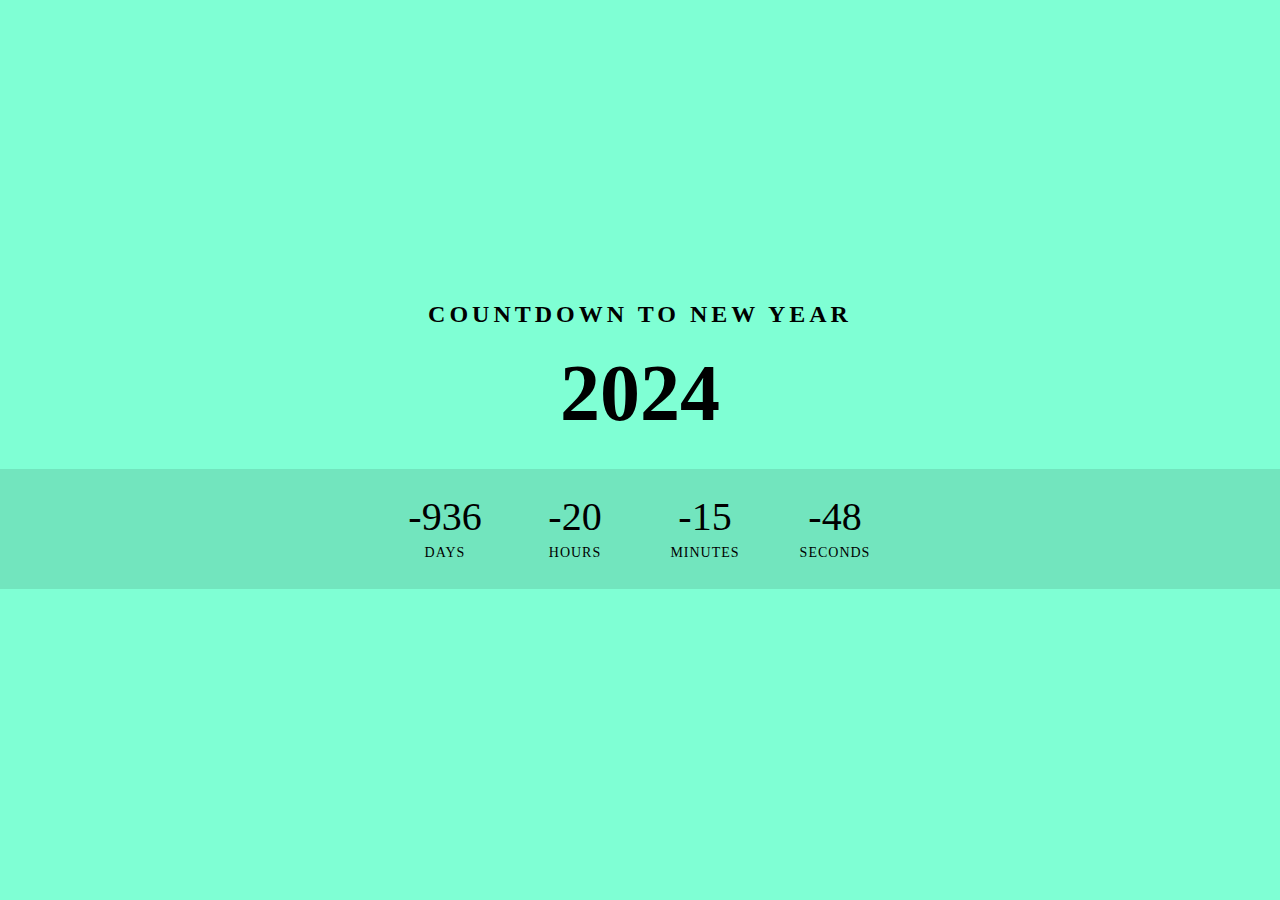
<file: Countdown to new year/index.html>
<!DOCTYPE html>
<html lang="en">
<head>
    <meta charset="UTF-8">
    <meta name="viewport" content="width=device-width, initial-scale=1.0">
    <title>Countdown To New Year</title>
    <link rel="stylesheet" href="styles.css">
</head>
<body>
    <h2>Countdown to New Year</h2>
    <div class="year">2024</div>
    <div class="countdown">
        <div id="day">00</div>
        <div id="hour">00</div>
        <div id="minute">00</div>
        <div id="second">00</div>
    </div>
    <script src="main.js"></script>
</body>
</html>
</file>
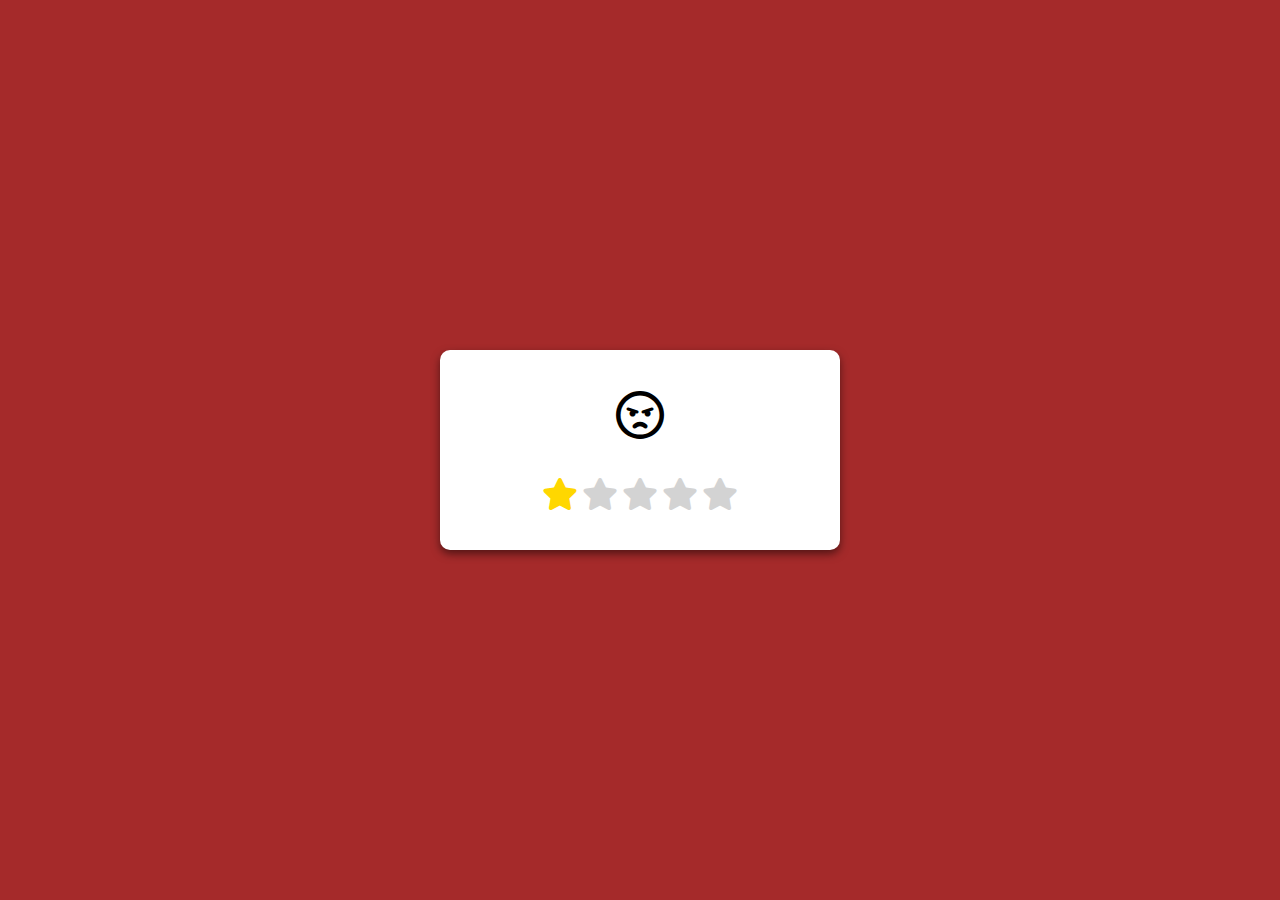
<file: Emoji rating section/index.html>
<!DOCTYPE html>
<html lang="en">
<head>
    <meta charset="UTF-8">
    <meta name="viewport" content="width=device-width, initial-scale=1.0">
    <link rel="stylesheet" href="styles.css">
    <link rel="stylesheet" 
    href="https://cdnjs.cloudflare.com/ajax/libs/font-awesome/6.4.0/css/all.min.css">
    <title>Emoji rating App</title>
</head>
<body>
    <div class="feedback-container">
        <div class="emoji-container">
            <i class="far fa-angry fa-3x"></i>
            <i class="far fa-frown fa-3x"></i>
            <i class="far fa-meh fa-3x"></i>
            <i class="far fa-smile fa-3x"></i>
            <i class="far fa-laugh fa-3x"></i>
        </div>
        <div class="rating-container">
            <i class="fas fa-star fa-2x active"></i>
            <i class="fas fa-star fa-2x"></i>
            <i class="fas fa-star fa-2x"></i>
            <i class="fas fa-star fa-2x"></i>
            <i class="fas fa-star fa-2x"></i>
        </div>
    </div>

    <script src="main.js"></script>
</body>
</html>
</file>
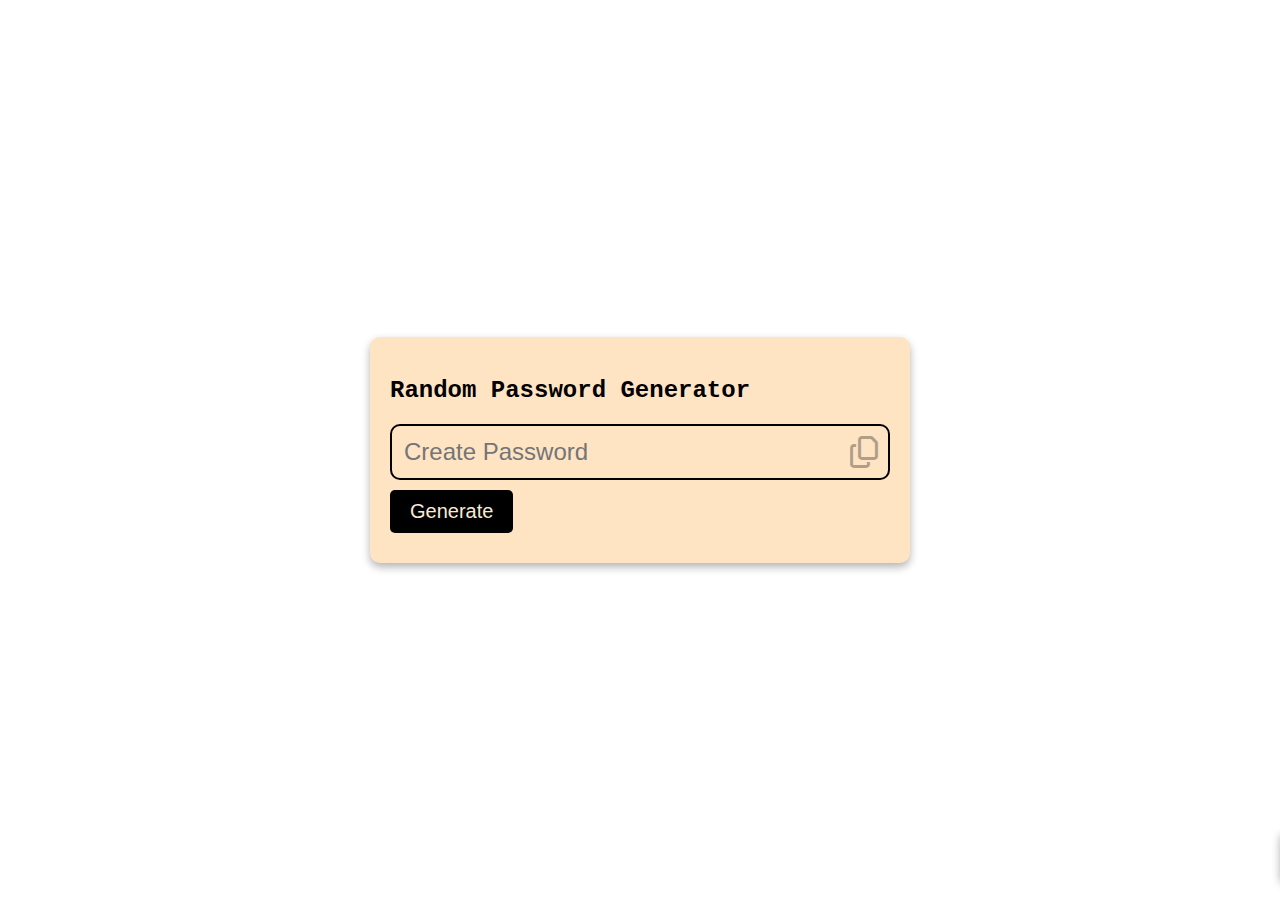
<file: Password Generator/index.html>
<!DOCTYPE html>
<html lang="en">
<head>
    <meta charset="UTF-8">
    <meta name="viewport" content="width=device-width, initial-scale=1.0">
    <title>Random Password Generator</title>
    <link rel="stylesheet" href="styles.css">
    <link rel="stylesheet" 
    href="https://cdnjs.cloudflare.com/ajax/libs/font-awesome/6.4.0/css/all.min.css">
</head>
<body>
    <div class="password-container">
        <h2>Random Password Generator</h2>
        <div class="input-container">
            <input type="text" id="input" class="input"
            placeholder="Create Password " readonly>
            <i class="far fa-copy fa-2x"></i>
        </div>
        <button class="btn">Generate</button>
    </div>
    <div class="alert-container active">Copied To Clipboard</div>
    <script src="main.js"></script>
</body>
</html>
</file>
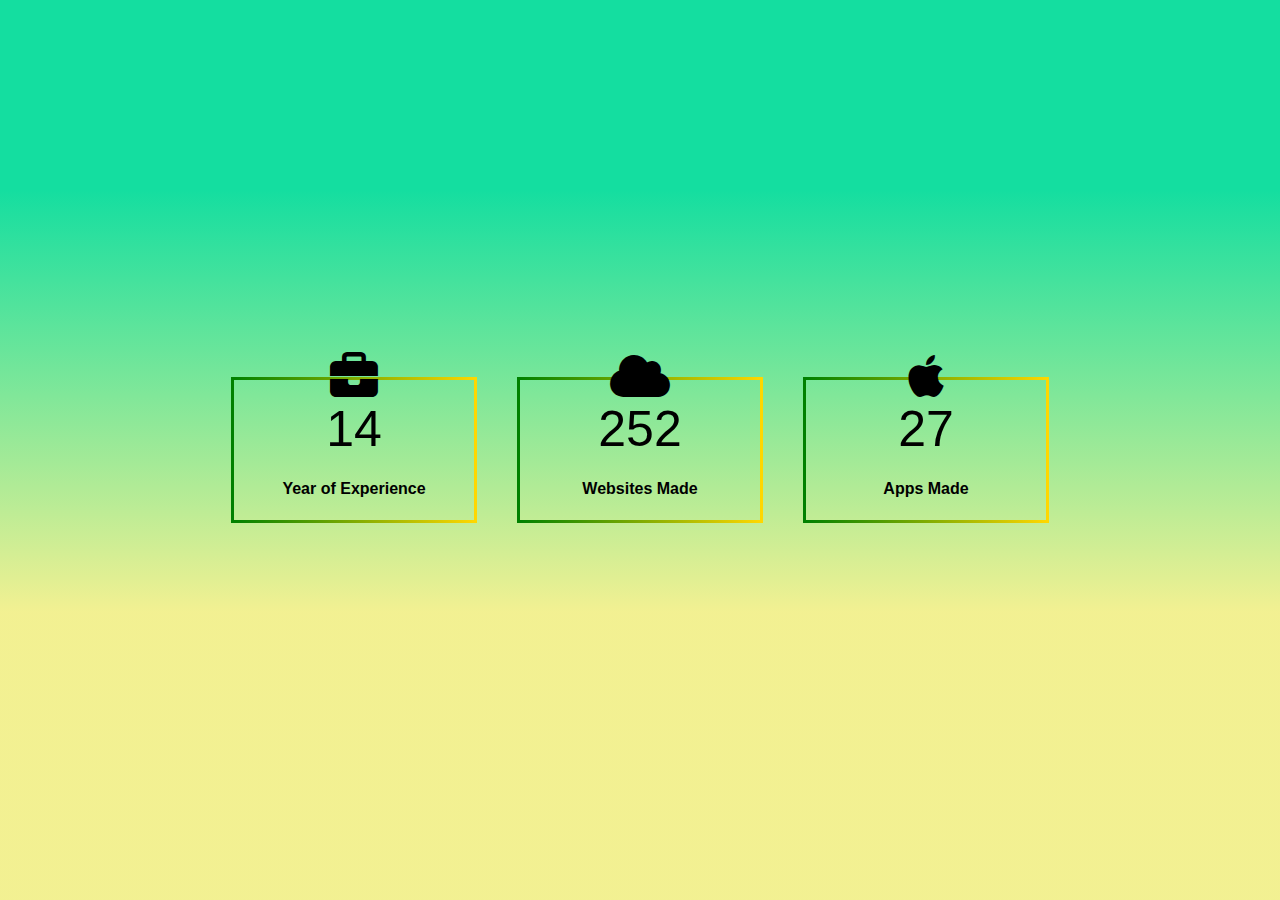
<file: Profile Statistics/index.html>
<!DOCTYPE html>
<html lang="en">
<head>
    <meta charset="UTF-8">
    <meta name="viewport" content="width=device-width, initial-scale=1.0">
    <title>Profile Statistics</title>
    <link rel="stylesheet" href="styles.css">
    <link rel="stylesheet" 
    href="https://cdnjs.cloudflare.com/ajax/libs/font-awesome/6.4.0/css/all.min.css">
</head>
<body>
    <div class="stats-container">
<i class="fas fa-briefcase fa-3x icon"></i>
<div class="counter" data-ceil="15">15</div>
<h4>Year of Experience</h4>
    </div>
    <div class="stats-container">
<i class="fas fa-cloud fa-3x icon"></i>
<div class="counter" data-ceil="260">260</div>
<h4>Websites Made</h4>
    </div>
    <div class="stats-container">
<i class="fab fa-apple fa-3x icon"></i>
<div class="counter" data-ceil="27">27</div>
<h4>Apps Made</h4>
    </div>


    <script src="main.js"></script>
</body>
</html>
</file>
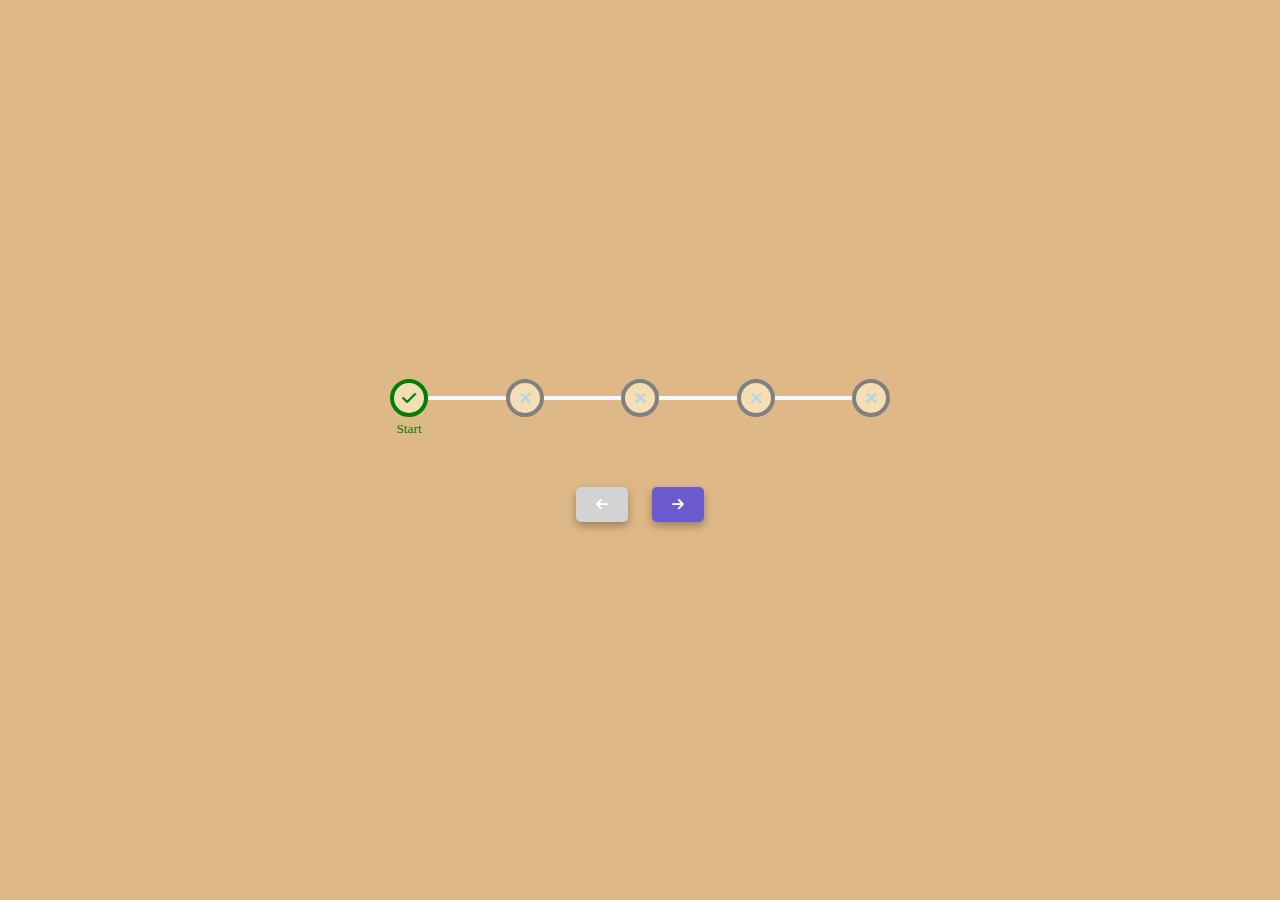
<file: Progress Bar/index.html>
<!DOCTYPE html>
<html lang="en">
  <head>
    <meta charset="UTF-8" />
    <meta name="viewport" content="width=device-width, initial-scale=1.0" />
    <link rel="stylesheet" href="styles.css" />
    <link rel="stylesheet" 
    href="https://cdnjs.cloudflare.com/ajax/libs/font-awesome/6.4.0/css/all.min.css">
    <title>Step Progress Bar</title>
  </head>
  <body>
  <div class="container">
    <div class="progress-container">
      <hr class="progress-bar-back">
      <hr class="progress-bar-front">
      <div class="step checked">
        <i class="fas fa-check"></i>
        <small>Start</small>
      </div>
      <div class="step">
        <i class="fas fa-times"></i>
      </div>
      <div class="step">
        <i class="fas fa-times"></i>
      </div>
    <div class="step">
      <i class="fas fa-times"></i>
    </div>
    <div class="step">
      <i class="fas fa-times"></i>
    </div>
  </div>
    <button class="btn" id="prev" disabled><i class="fas fa-arrow-left"></i></button>
    <button class="btn" id="next"><i class="fas fa-arrow-right"></i></button>
  </div>
    <script src="main.js "></script>
  </body>
</html>
</file>
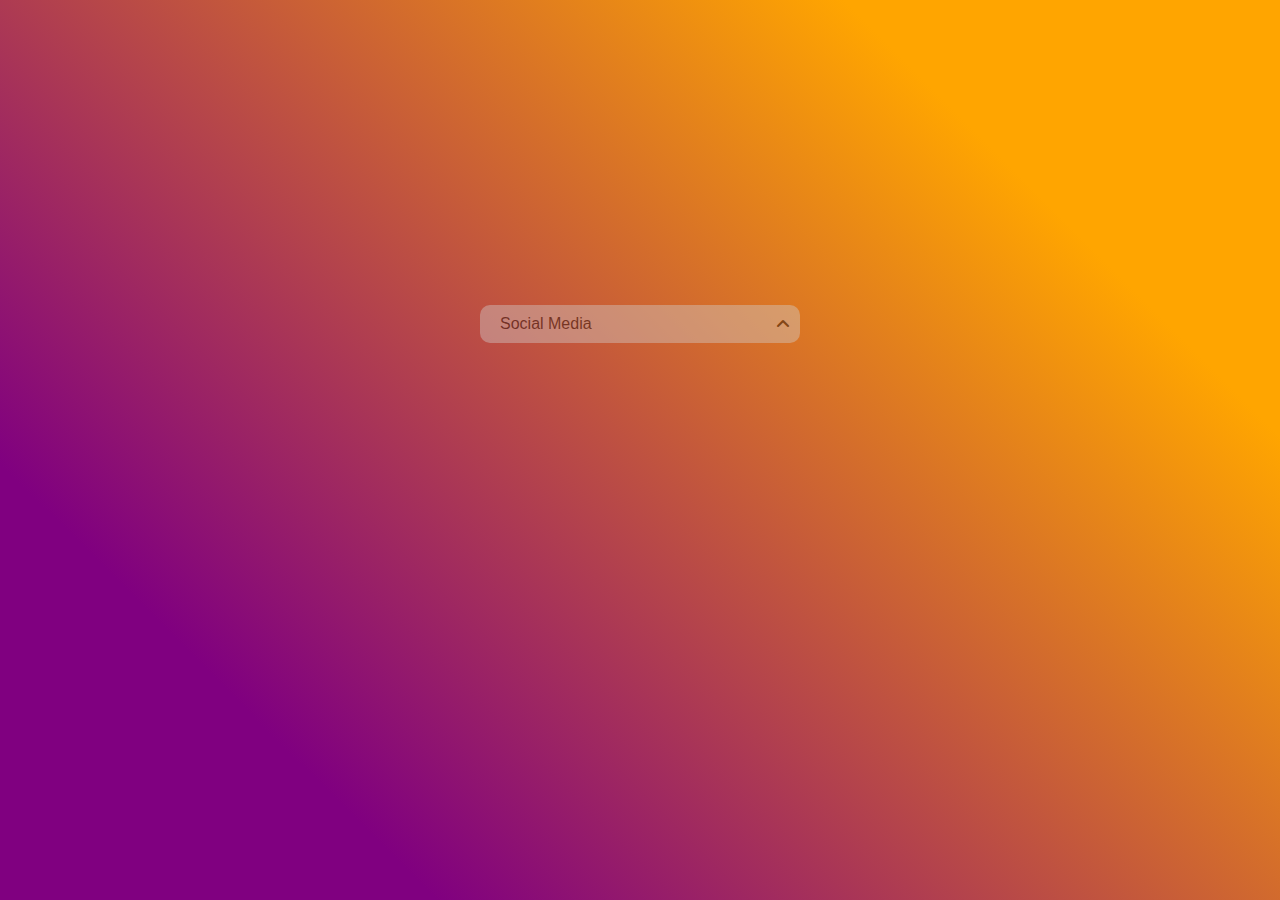
<file: Social Media Menu/index.html>
<!DOCTYPE html>
<html lang="en">
<head>
    <meta charset="UTF-8">
    <meta name="viewport" content="width=device-width, initial-scale=1.0">
    <title>Social Media Menu</title>
    <link rel="stylesheet" href="styles.css">
    <link rel="stylesheet" 
    href="https://cdnjs.cloudflare.com/ajax/libs/font-awesome/6.4.0/css/all.min.css">
</head>
<body>
    <div class="menu rotate">
        <p>Social Media</p>
        <i class="fas fa-angle-down"></i>
    </div>
    <ul class="social-lists hide">
        <li>
            <i class="fab fa-facebook" style="color: blue;"></i>
            <p>Facebook</p>
        </li>
        <li>
            <i class="fab fa-youtube" style="color: red;"></i>
            <p>Youtube</p>
        </li>
        <li>
            <i class="fab fa-twitter" style="color: blue;"></i>
            <p>Twitter</p>
        </li>
        <li>
            <i class="fab fa-linkedin" style="color: blue;"></i>
            <p>Linkedin</p>
        </li>
    </ul>

<script src="main.js"></script>
</body>
</html>
</file>
<file: Countdown to new year/styles.css>
body{
    margin: 0;
    display: flex;
    flex-direction: column;
    align-items: center;
    justify-content: center;
    height: 100vh;
    font-family: cursive;
    background-color: aquamarine;
    overflow: hidden;
}

h2{
    text-transform: uppercase;
    letter-spacing: 4px;
    color: black;
    text-align: center;
}

.year{
    font-size: 5em;
    color: black;
    font-weight: bold;
}

.countdown{
    margin: 30px;
    background-color: rgba(0, 0, 0, .1);
    width: 100%;
    color: black;
    height: 120px;
    display: flex;
    justify-content: center;
    align-items: center;
}

.countdown div{
    margin: -25px 15px 0 15px;
    font-size: 2.5em;
    font-weight: 500;
    position: relative;
    width: 100px;
    text-align: center;
}

.countdown div::before{
    content: "";
    position: absolute;
    bottom: -30px;
    left: 0;
    font-size: 0.35em;
    line-height: 35px;
    text-transform: uppercase;
    letter-spacing: 1px;
    font-weight: 500;
    width: 100%;
    height: 35px;
}

.countdown #day::before{
    content: "Days";
}
.countdown #hour::before{
    content: "Hours";
}
.countdown #minute::before{
    content: "Minutes";
}
.countdown #second::before{
    content: "Seconds";
}
</file>
<file: Emoji rating section/styles.css>
body {
    margin: 0;
    display: flex;
    justify-content: center;
    align-items: center;
    height: 100vh;
    background-color: brown;
}

.feedback-container{
    background-color: white;
    width: 400px;
    height: 200px;
    box-shadow: 0 4px 8px rgba(0, 0, 0, 0.5);
    border-radius: 10px;
    -webkit-border-radius: 10px;
    -moz-border-radius: 10px;
    -ms-border-radius: 10px;
    -o-border-radius: 10px;
    position: relative;
}

.emoji-container {
    position: absolute;
    left: 50%;
    transform: translateX(-50%);
    -webkit-transform: translateX(-50%);
    -moz-transform: translateX(-50%);
    -ms-transform: translateX(-50%);
    -o-transform: translateX(-50%);
    top: 20%;
    width: 50px;
    height: 50px;
    border-radius: 50%;
    -webkit-border-radius: 50%;
    -moz-border-radius: 50%;
    -ms-border-radius: 50%;
    -o-border-radius: 50%;
    display: flex;
    /* background-color: aqua; */
    overflow: hidden;
}

.far {
    transform: translateX(0);
    -webkit-transform: translateX(0);
    -moz-transform: translateX(0);
    -ms-transform: translateX(0);
    -o-transform: translateX(0);
    margin: 1px;
    transition: transform 0.3s;
    -webkit-transition: transform 0.3s;
    -moz-transition: transform 0.3s;
    -ms-transition: transform 0.3s;
    -o-transition: transform 0.3s;
}

.rating-container {
    position: absolute;
    left: 50%;
    transform: translateX(-50%);
    -webkit-transform: translateX(-50%);
    -moz-transform: translateX(-50%);
    -ms-transform: translateX(-50%);
    -o-transform: translateX(-50%);
    bottom: 20%;
}

.fa-star{
    color: lightgray;
    cursor: pointer;
}

.fa-star.active {
    color: gold;
}
</file>
<file: Password Generator/styles.css>
body {
  display: flex;
  justify-content: center;
  height: 100vh;
  align-items: center;
  margin: 0;
  font-family: "Courier New", Courier, monospace;
}

.password-container {
  background-color: bisque;
  width: 500px;
  padding: 20px;
  border-radius: 10px;
  -webkit-border-radius: 10px;
  -moz-border-radius: 10px;
  -ms-border-radius: 10px;
  -o-border-radius: 10px;
  box-shadow: 0 4px 8px rgba(0, 0, 0, 0.3);
  margin: 10px;
}

.input-container {
  border: solid 2px black;
  padding: 10px;
  border-radius: 10px;
  -webkit-border-radius: 10px;
  -moz-border-radius: 10px;
  -ms-border-radius: 10px;
  -o-border-radius: 10px;
  display: flex;
  justify-content: space-between;
  align-items: center;
}

.input{
  border: none;
  background-color: transparent;
  outline: none;
  font-size: 24px;
  letter-spacing: 4px;
}

.input::placeholder{
  letter-spacing: 0px;
  font-weight: 500;
}

.fa-copy{
  cursor: pointer;
  opacity: .3;
}

.fa-copy:hover{
  opacity: 0.7;
}

.btn {
  background: black;
  color: antiquewhite;
  border: none;
  padding: 10px 20px;
  border-radius: 5px;
  -webkit-border-radius: 5px;
  -moz-border-radius: 5px;
  -ms-border-radius: 5px;
  -o-border-radius: 5px;
  margin: 10px 0;
  font-size: 20px;
  cursor: pointer;
}

.btn:hover{
background-color: greenyellow;
cursor: pointer;
color: black;
}

.btn:active{
  transform: scale(0.95);
  -webkit-transform: scale(0.95);
  -moz-transform: scale(0.95);
  -ms-transform: scale(0.95);
  -o-transform: scale(0.95);
}

.alert-container{
  position: fixed;
  width: 300px;
  height: 50px;
  background-color: lightgreen;
  right: 20px;
  bottom: 20px;
  border-radius: 6px;
  -webkit-border-radius: 6px;
  -moz-border-radius: 6px;
  -ms-border-radius: 6px;
  -o-border-radius: 6px;
  box-shadow: 0 4px 8px rgba(0, 0, 0, 0.3);
  font-size: 20px;
  display: flex;
  justify-content: center;
  align-items: center;
  transition: 0.5s;
  -webkit-transition: 0.5s;
  -moz-transition: 0.5s;
  -ms-transition: 0.5s;
  -o-transition: 0.5s;
}

.active.alert-container{
  right: -300px;
}
</file>
<file: Profile Statistics/styles.css>
body {
  margin: 0;
  display: flex;
  justify-content: center;
  align-items: center;
  height: 100vh;
  text-align: center;
  background: rgb(241,239,135);
background: linear-gradient(0deg, rgba(241,239,135,0.9094012605042017) 32%, rgba(20,222,160,1) 79%);
  font-family: "Trebuchet MS", "Lucida Sans Unicode", "Lucida Grande",
    "Lucida Sans", Arial, sans-serif;
}

.stats-container {
  margin: 20px;
  border-width: 3px;
  border-style: solid;
  border-image: linear-gradient(to right, green, gold) 1;
  min-width: 200px;
  height: 100px;
  position: relative;
  padding: 20px;
}

.stats-container h4{
    position: absolute;
    bottom: 1px;
    left: 50%;
    transform: translateX(-50%);
    -webkit-transform: translateX(-50%);
    -moz-transform: translateX(-50%);
    -ms-transform: translateX(-50%);
    -o-transform: translateX(-50%);
    white-space: nowrap;
}

.icon {
  position: absolute;
  top: -28px;
  left: 50%;
  transform: translateX(-50%);
  -webkit-transform: translateX(-50%);
  -moz-transform: translateX(-50%);
  -ms-transform: translateX(-50%);
  -o-transform: translateX(-50%);
}

.counter {
  font-size: 50px;
  position: absolute;
  left: 50%;
  transform: translateX(-50%);
  -webkit-transform: translateX(-50%);
  -moz-transform: translateX(-50%);
  -ms-transform: translateX(-50%);
  -o-transform: translateX(-50%);
}

@media (max-width: 500px) {
  body {
    flex-direction: column;
  }
}
</file>
<file: Progress Bar/styles.css>
body{
    margin: 0;
    display: flex;
    justify-content: center;
    height: 100vh;
    align-items: center;
    background-color: burlywood;
} 

.container{
    text-align: center;
}

.progress-container{
    width: 500px;
    display: flex;
    position: relative;
    justify-content: space-between;
}

.progress-bar-back{
    position: absolute;
    height: 4px;
    width: 100%;
    background-color: aliceblue;
    border: none;
    z-index: -1;
    margin: 0;
    top: 50%;
    transform: translateY(-50%);
    -webkit-transform: translateY(-50%);
    -moz-transform: translateY(-50%);
    -ms-transform: translateY(-50%);
    -o-transform: translateY(-50%);
}
.progress-bar-front{
    position: absolute;
    height: 4px;
    width: 0%;
    background-color: green;
    border: none;
    z-index: -1;
    margin: 0;
    top: 50%;
    transition: 0.5s linear width;
    transform: translateY(-50%);
    -webkit-transform: translateY(-50%);
    -moz-transform: translateY(-50%);
    -ms-transform: translateY(-50%);
    -o-transform: translateY(-50%);
    -webkit-transition: 0.5s linear width;
    -moz-transition: 0.5s linear width;
    -ms-transition: 0.5s linear width;
    -o-transition: 0.5s linear width;
}

.step{
    width: 30px;
    height: 30px;
    background-color: wheat;
    border-radius: 50%;
    -webkit-border-radius: 50%;
    -moz-border-radius: 50%;
    -ms-border-radius: 50%;
    -o-border-radius: 50%;
    display: flex;
    justify-content: center;
    align-items: center;
    border: 4px solid gray;
    color: lightblue;
}

.step.checked {
   color: green; 
   border-color: green;
   transition: all 0.4s linear;
    -webkit-transition: all 0.4s linear;
    -moz-transition: all 0.4s linear;
    -ms-transition: all 0.4s linear;
    -o-transition: all 0.4s linear;
   transition-delay: 0.3s;
}

.step.checked small{
    position: absolute;
    bottom: -20px;
    font-family: cursive;
}

.btn{
    background-color: slateblue;
    border: none;
    color: white;
    padding: 10px 20px;
    margin: 70px 10px 0;
    border-radius: 5px;
    -webkit-border-radius: 5px;
    -moz-border-radius: 5px;
    -ms-border-radius: 5px;
    -o-border-radius: 5px;
    cursor: pointer;
    box-shadow: 0 4px 8px rgba(0, 0, 0, 0.3);
}

.btn:hover{
    opacity: 0.9;
}

.btn:active{
    transform: scale(0.97);
    -webkit-transform: scale(0.97);
    -moz-transform: scale(0.97);
    -ms-transform: scale(0.97);
    -o-transform: scale(0.97);
}

.btn:disabled{
    background-color: lightgray;
}

@media(max-width:500px){
    .progress-container{
        width: 90vw;
    }
}
</file>
<file: Social Media Menu/styles.css>
body {
  margin: 0;
  display: flex;
  justify-content: center;
  flex-direction: column;
  align-items: center;
  height: 100vh;
  font-family: sans-serif;
  background: linear-gradient(45deg, purple 20%, orange 80%);
}

.menu {
  background-color: lightgray;
  width: 300px;
  opacity: 0.4;
  border-radius: 10px;
  -webkit-border-radius: 10px;
  -moz-border-radius: 10px;
  -ms-border-radius: 10px;
  -o-border-radius: 10px;
  display: flex;
  align-items: center;
  justify-content: space-between;
  padding: 10px;
  cursor: pointer;
}

.menu .fas{
  transition: transform 0.3s;
  -webkit-transition: transform 0.3s;
  -moz-transition: transform 0.3s;
  -ms-transition: transform 0.3s;
  -o-transition: transform 0.3s;
}

.menu p {
  margin: 0 10px;
  display: flex;
  align-items: center;
}

.social-lists {
  background-color: lightgray;
  opacity: 0.4;
  width: 300px;
  padding: 10px;
  list-style-type: none;
}

.social-lists li {
  display: flex;
  align-items: center;
  transition: padding 0.2s linear;
  -webkit-transition: padding 0.2s linear;
  -moz-transition: padding 0.2s linear;
  -ms-transition: padding 0.2s linear;
  -o-transition: padding 0.2s linear;
}

.social-lists li:hover {
  background: darkgray;
  border-radius: 5px;
  -webkit-border-radius: 5px;
  -moz-border-radius: 5px;
  -ms-border-radius: 5px;
  -o-border-radius: 5px;
  padding-left: 10px;
}

.social-lists li .fab {
  margin: 0 10px;
}

.rotate .fas {
  transform: rotate(180deg);
  -webkit-transform: rotate(180deg);
  -moz-transform: rotate(180deg);
  -ms-transform: rotate(180deg);
  -o-transform: rotate(180deg);
}

.hide{
    visibility: hidden;
}
</file>
